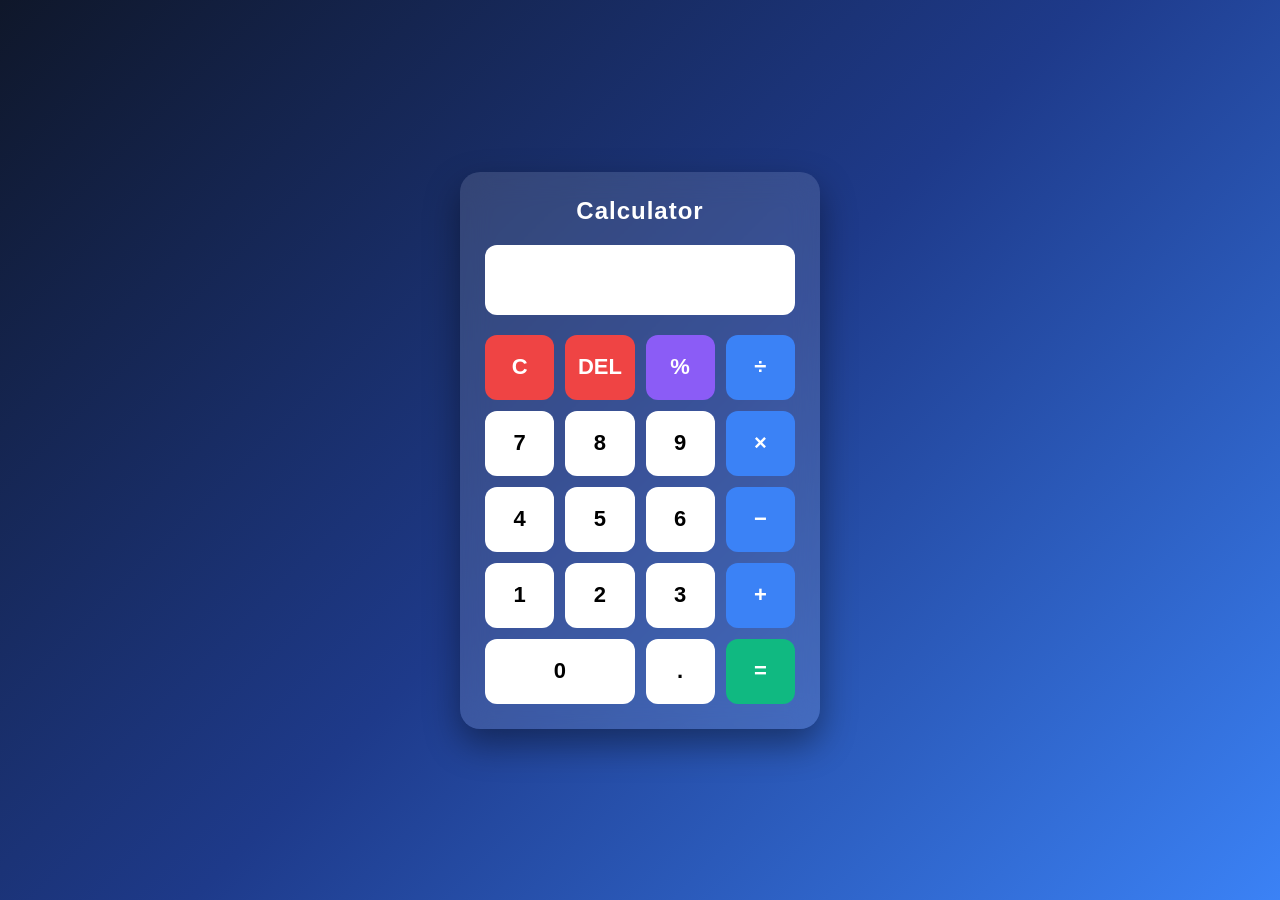
<file: 01-Calculator/index.html>
<!DOCTYPE html>
<html lang="en">
<head>
    <meta charset="UTF-8">
    <meta name="viewport" content="width=device-width, initial-scale=1.0">
    <title>Simple Calculator</title>

    <link rel="stylesheet" href="style.css">
</head>

<body>

    <div class="calculator">

        <h2>Calculator</h2>

        <input type="text" id="display" readonly>


        <div class="buttons">

            <button onclick="clearDisplay()">C</button>
            <button onclick="deleteNumber()">DEL</button>
            <button onclick="addValue('%')">%</button>
            <button onclick="addValue('/')">÷</button>


            <button onclick="addValue('7')">7</button>
            <button onclick="addValue('8')">8</button>
            <button onclick="addValue('9')">9</button>
            <button onclick="addValue('*')">×</button>


            <button onclick="addValue('4')">4</button>
            <button onclick="addValue('5')">5</button>
            <button onclick="addValue('6')">6</button>
            <button onclick="addValue('-')">−</button>


            <button onclick="addValue('1')">1</button>
            <button onclick="addValue('2')">2</button>
            <button onclick="addValue('3')">3</button>
            <button onclick="addValue('+')">+</button>


            <button onclick="addValue('0')" class="zero">0</button>
            <button onclick="addValue('.')">.</button>
            <button onclick="calculate()">=</button>

        </div>

    </div>


<script src="script.js"></script>

</body>
</html>
</file>
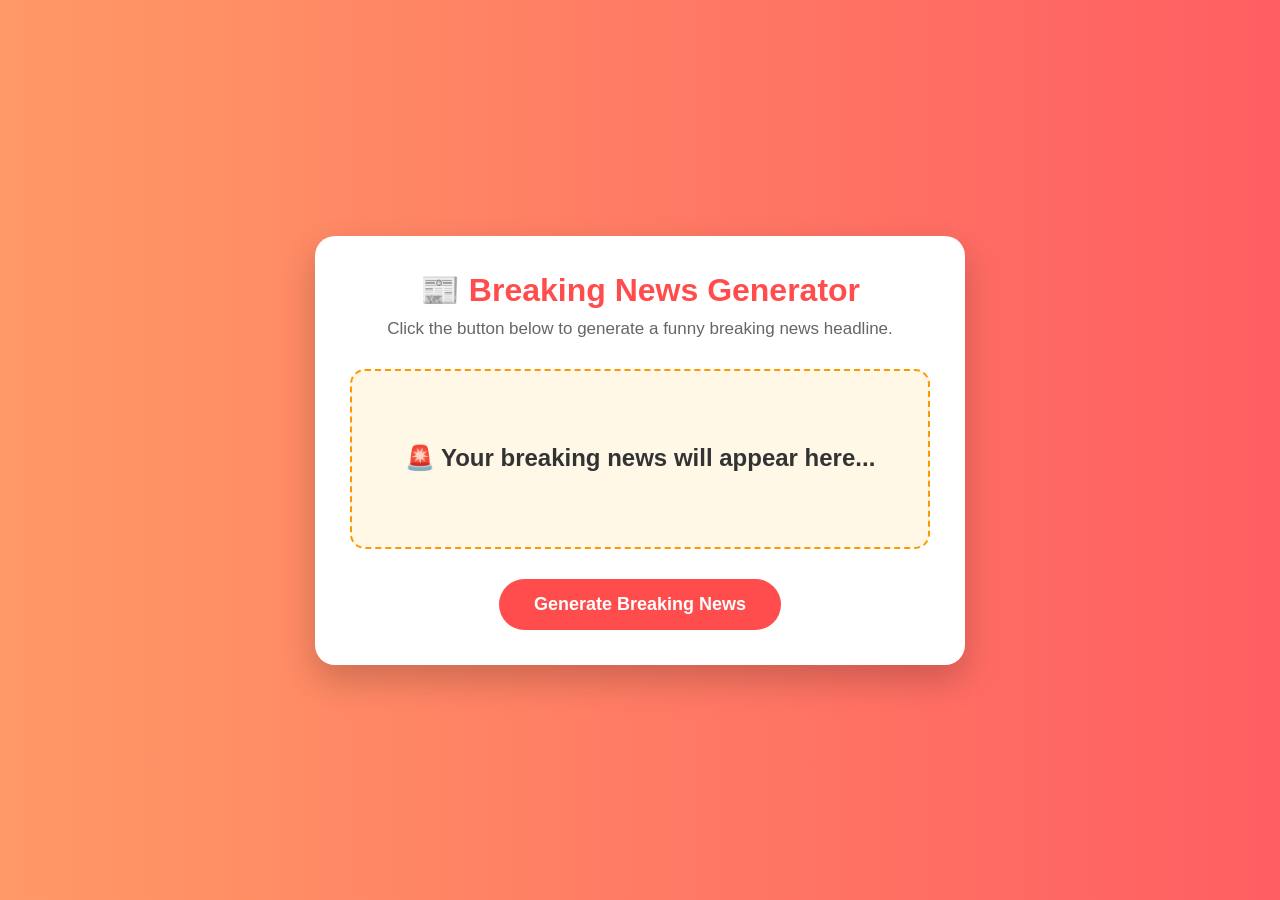
<file: 02-Breaking-News-Generator/index.html>
<!DOCTYPE html>
<html lang="en">
<head>
    <meta charset="UTF-8">
    <meta name="viewport" content="width=device-width, initial-scale=1.0">
    <title>Breaking News Generator</title>
    <link rel="stylesheet" href="style.css">
</head>
<body>

<div class="container">

    <h1>📰 Breaking News Generator</h1>

    <p class="description">
        Click the button below to generate a funny breaking news headline.
    </p>

    <div class="news-box">
        <p id="news">
            🚨 Your breaking news will appear here...
        </p>
    </div>

    <button onclick="generateNews()">
        Generate Breaking News
    </button>

</div>

<script src="script.js"></script>

</body>
</html>
</file>
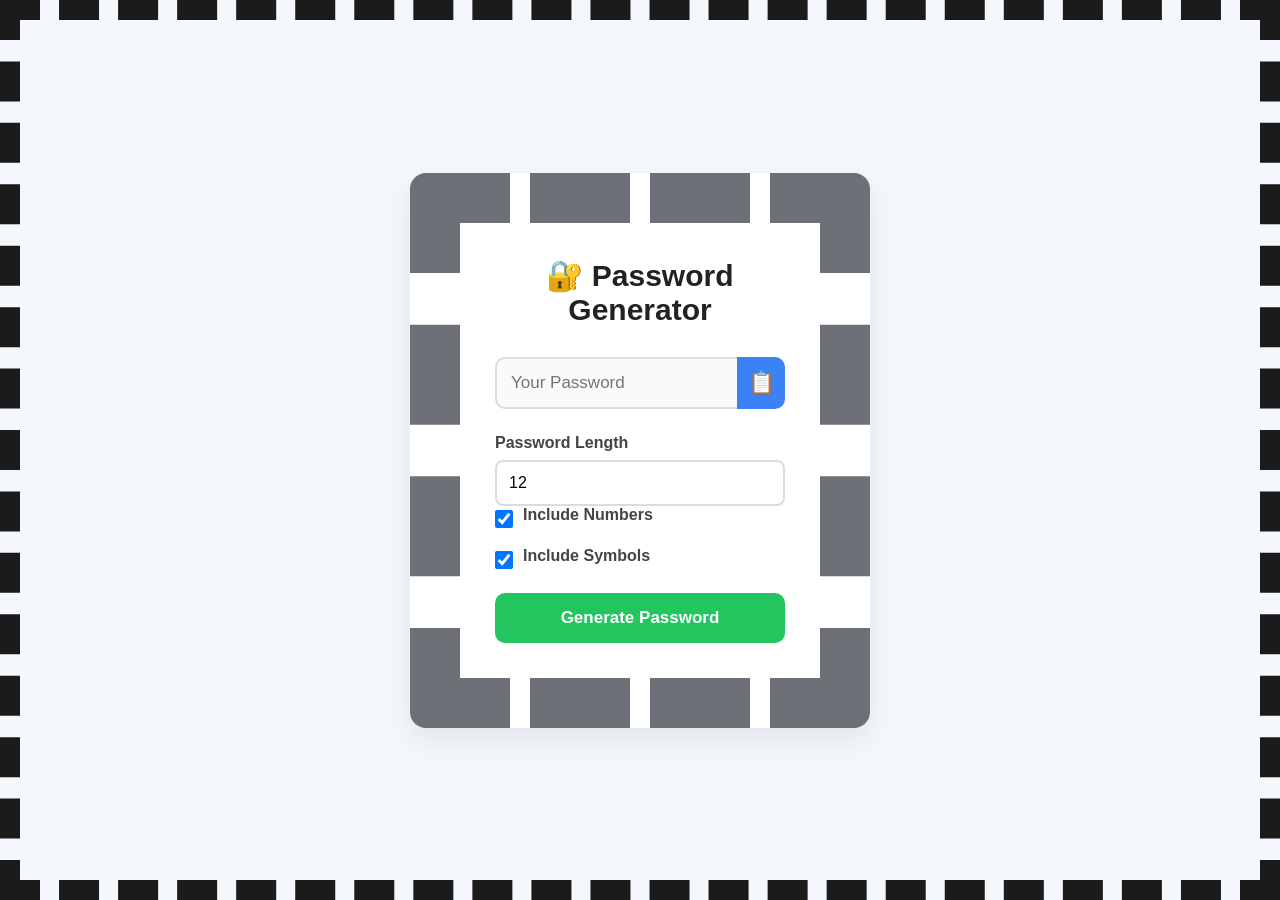
<file: 03-Password-Generator/index.html>
<!DOCTYPE html>
<html lang="en">

<head>
    <meta charset="UTF-8">
    <meta name="viewport" content="width=device-width, initial-scale=1.0">
    <title>Password Generator</title>
    <link rel="stylesheet" href="style.css">
</head>

<body>

    <div class="container">

        <h1>🔐 Password Generator</h1>

        <div class="password-box">

            <input type="text" id="password" placeholder="Your Password" readonly>

            <button onclick="copyPassword()">📋</button>

        </div>

        <div class="settings">

            <label>Password Length</label>

            <input type="number" id="length" min="4" max="20" value="12">

            <div class="option">

                <input type="checkbox" id="numbers" checked>

                <label for="numbers">Include Numbers</label>

            </div>

            <div class="option">

                <input type="checkbox" id="symbols" checked>

                <label for="symbols">Include Symbols</label>

            </div>

        </div>

        <button class="generate-btn" onclick="generatePassword()">
            Generate Password
        </button>

    </div>

    <script src="script.js"></script>

</body>

</html>
</file>
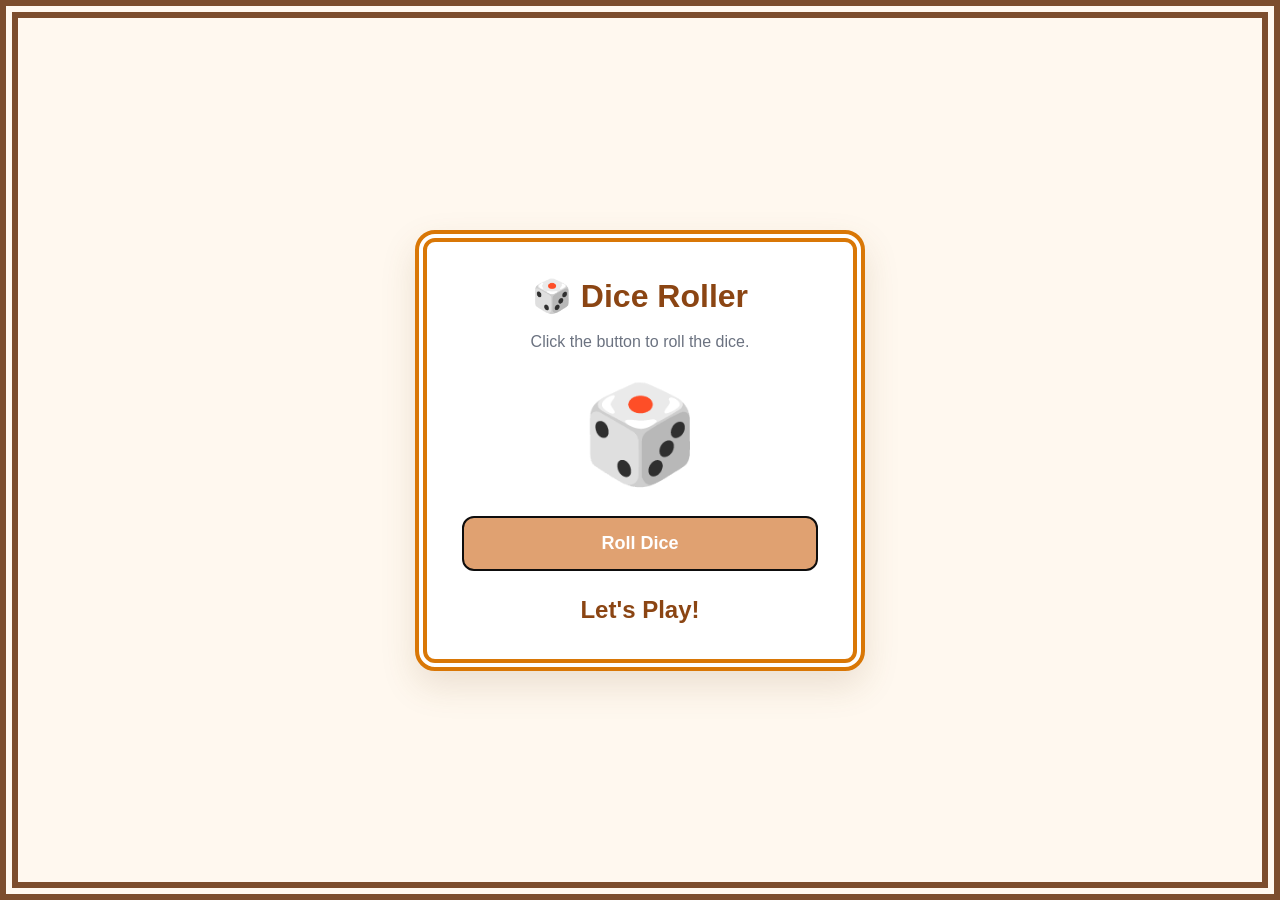
<file: 04-Dice-Roller/index.html>
<!DOCTYPE html>
<html lang="en">

<head>

    <meta charset="UTF-8">

    <meta name="viewport" content="width=device-width, initial-scale=1.0">

    <title>Dice Roller</title>

    <link rel="stylesheet" href="style.css">

</head>

<body>

    <div class="container">

        <h1>🎲 Dice Roller</h1>

        <p>Click the button to roll the dice.</p>

        <div id="dice">🎲</div>

        <button onclick="rollDice()">
            Roll Dice
        </button>

        <h2 id="result">Let's Play!</h2>

    </div>

    <script src="script.js"></script>

</body>

</html>
</file>
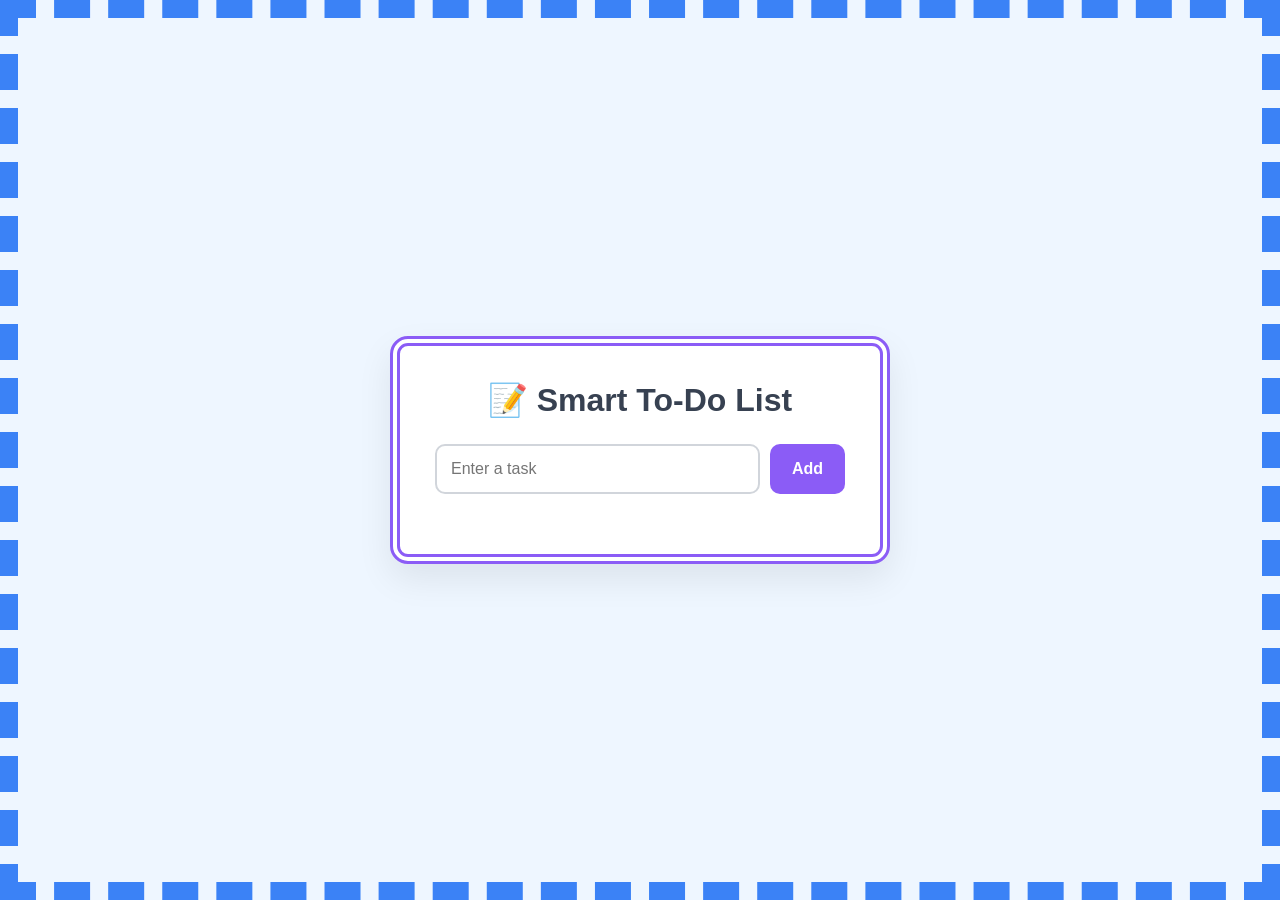
<file: 05-ToDo-List/index.html>
<!DOCTYPE html>
<html lang="en">

<head>

    <meta charset="UTF-8">

    <meta name="viewport" content="width=device-width, initial-scale=1.0">

    <title>Smart To-Do List</title>

    <link rel="stylesheet" href="style.css">

</head>

<body>

    <div class="container">

        <h1>📝 Smart To-Do List</h1>

        <div class="input-box">

            <input type="text" id="taskInput" placeholder="Enter a task">

            <button onclick="addTask()">Add</button>

        </div>

        <ul id="taskList"></ul>

    </div>

    <script src="script.js"></script>

</body>

</html>
</file>
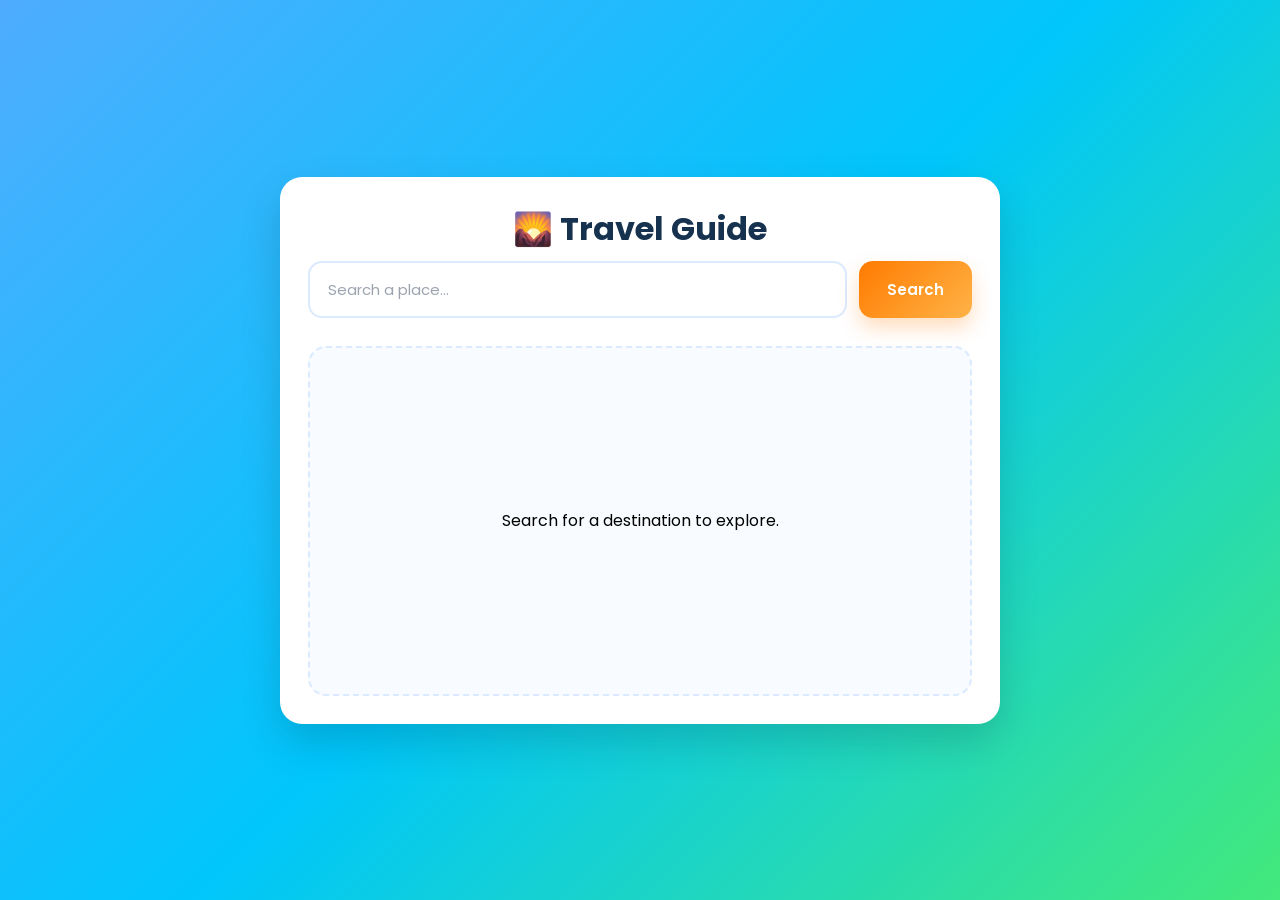
<file: 06-Travel-Guide-App/index.html>
<!DOCTYPE html>
<html lang="en">

<head>
    <meta charset="UTF-8">
    <meta name="viewport" content="width=device-width, initial-scale=1.0">
    <title>Travel Guide App</title>
    <link rel="stylesheet" href="style.css">
</head>

<body>

    <div class="container">

        <h1>🌄 Travel Guide</h1>

        <div class="search-box">

            <input
                type="text"
                id="searchInput"
                placeholder="Search a place...">

            <button id="searchBtn">
                Search
            </button>

        </div>

        <div id="result">

            <p>Search for a destination to explore.</p>

        </div>

    </div>

    <script src="script.js"></script>

</body>

</html>
</file>
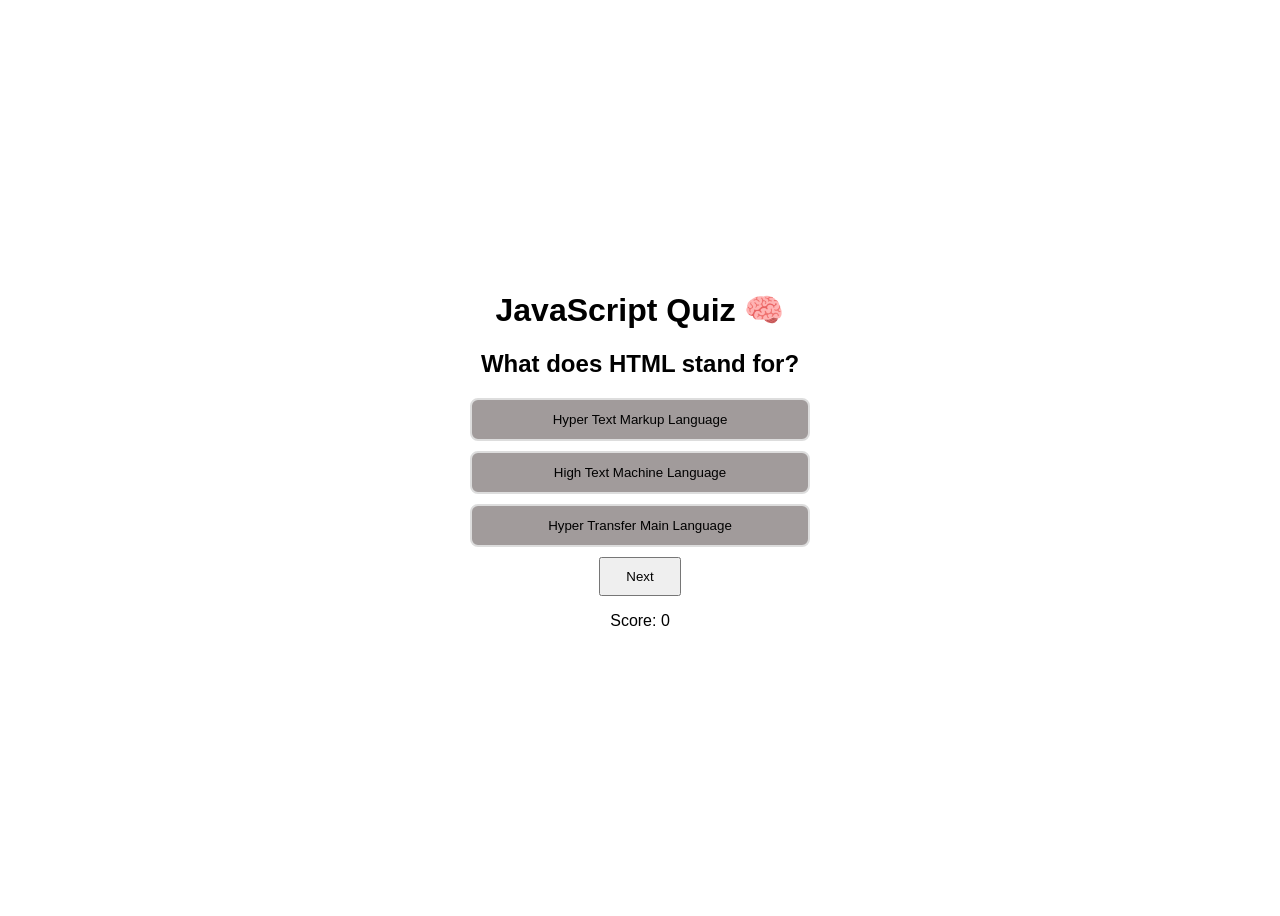
<file: 07-Quiz-App/index.html>
<!DOCTYPE html>
<html lang="en">
<head>
    <meta charset="UTF-8">
    <meta name="viewport" content="width=device-width, initial-scale=1.0">
    <title>Quiz App</title>
    <link rel="stylesheet" href="style.css">
</head>
<body>
    
    <div class="quiz-container">

        <h1>JavaScript Quiz 🧠</h1>

        <div id="question-container">
            <h2 id="question">Question appears here</h2>

            <div id="options">
                <!-- Options will come from JavaScript -->
            </div>
        </div>

        <button id="next-btn">Next</button>

        <p id="score">Score: 0</p>

    </div>


    <script type="module" src="./js/app.js"></script>
</body>
</html>
</file>
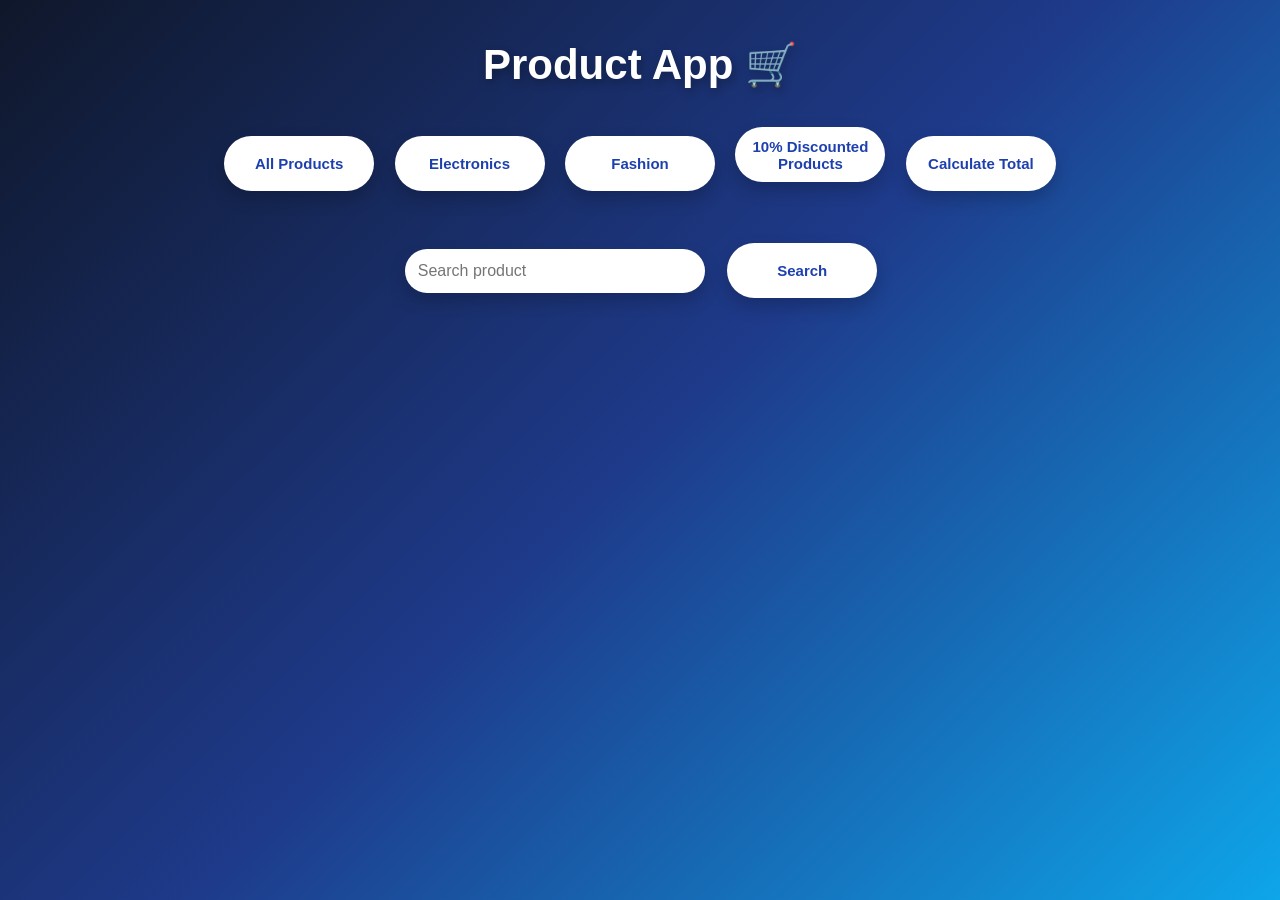
<file: 08-Product-App/index.html>
<!DOCTYPE html>
<html lang="en">

<head>
    <meta charset="UTF-8">
    <meta name="viewport" content="width=device-width, initial-scale=1.0">
    <title>Product App</title>

    <link rel="stylesheet" href="style.css">
</head>

<body>


    <h1>Product App 🛒</h1>


    <div class="buttons">

        <button id="all-btn">All Products</button>

        <button id="electronics-btn">Electronics</button>

        <button id="fashion-btn">Fashion</button>

        <button id="discount-btn"> 10% Discounted Products <br>
        </button>

        <button id="total-btn">Calculate Total</button>

    </div>



    <div>

        <input 
        type="text" 
        id="search-input"
        placeholder="Search product">


        <button id="search-btn">
            Search
        </button>

    </div>



    <h2 id="message"></h2>



    <div id="products"></div>



    <h2 id="total"></h2>




<script src="app.js"></script>

</body>

</html>
</file>
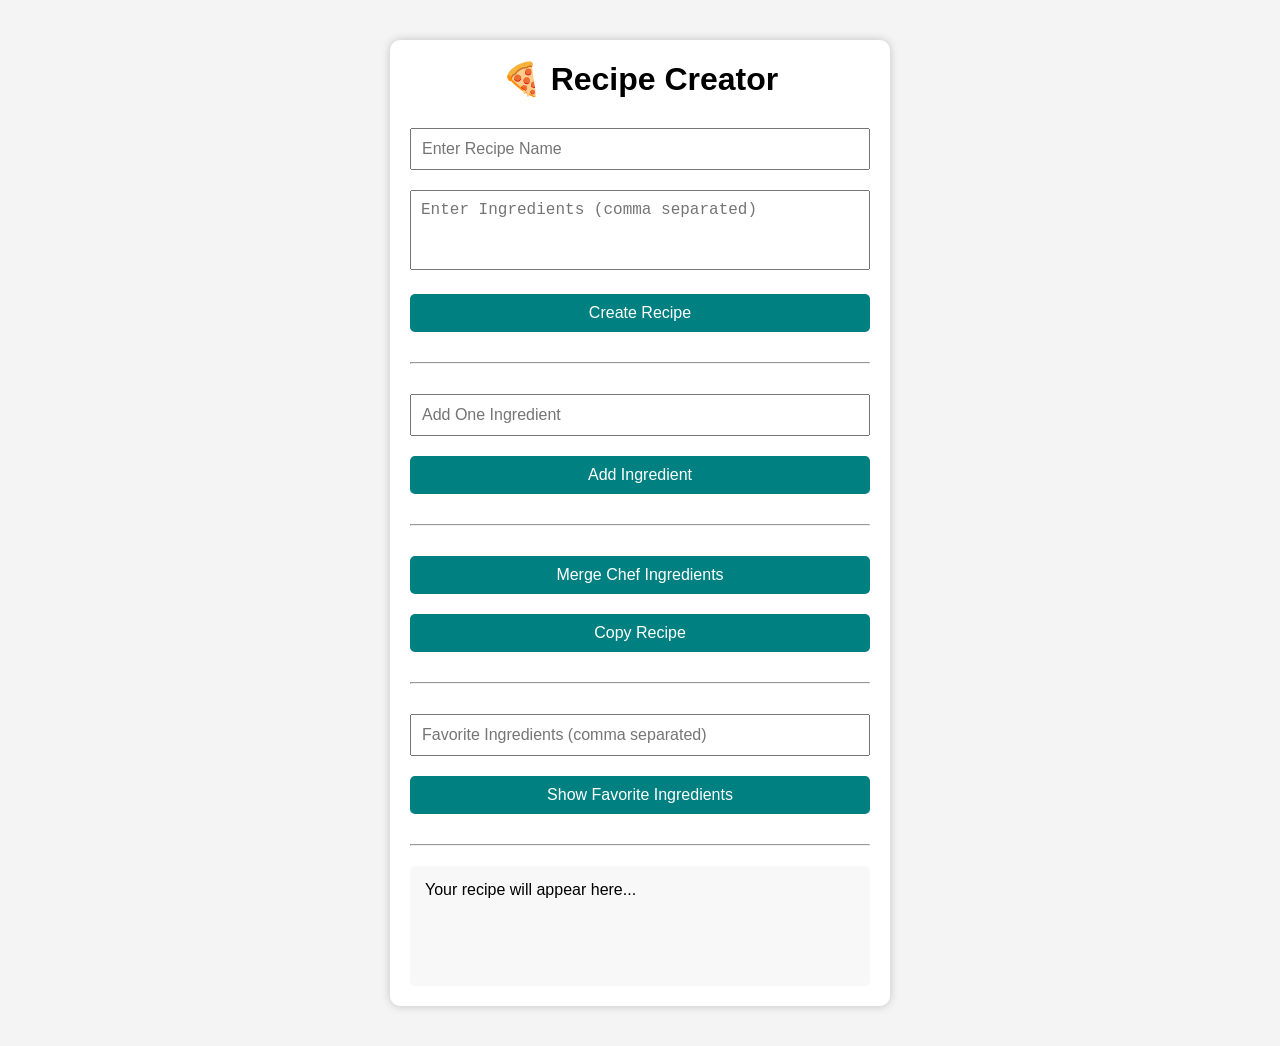
<file: 09-Recipe-Creator/index.html>
<!DOCTYPE html>
<html lang="en">

<head>
    <meta charset="UTF-8">
    <meta name="viewport" content="width=device-width, initial-scale=1.0">
    <title>Recipe Creator</title>
    <link rel="stylesheet" href="style.css">
</head>

<body>

    <div class="container">

        <h1>🍕 Recipe Creator</h1>

        <input type="text" id="recipe-name" placeholder="Enter Recipe Name">

        <textarea id="ingredients" placeholder="Enter Ingredients (comma separated)"></textarea>

        <button id="create-btn">Create Recipe</button>

        <hr>

        <input type="text" id="new-ingredient" placeholder="Add One Ingredient">

        <button id="add-btn">Add Ingredient</button>

        <hr>

        <button id="merge-btn">Merge Chef Ingredients</button>

        <button id="copy-btn">Copy Recipe</button>

        <hr>

        <input type="text" id="favorite-input" placeholder="Favorite Ingredients (comma separated)">

        <button id="favorite-btn">Show Favorite Ingredients</button>

        <hr>

        <div id="output">
            Your recipe will appear here...
        </div>

    </div>

    <script src="app.js"></script>

</body>

</html>
</file>
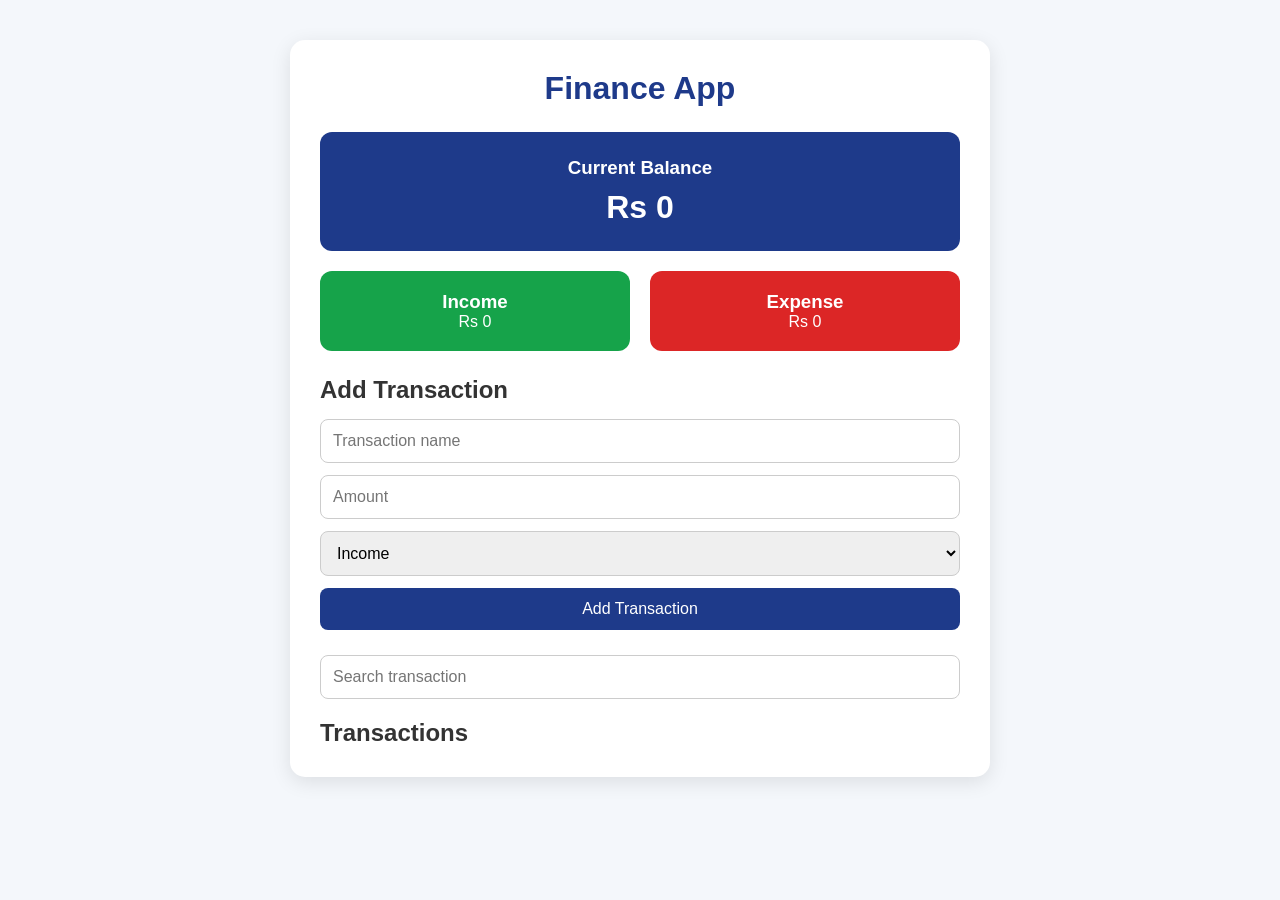
<file: 10-Finance-App/index.html>
<!DOCTYPE html>
<html lang="en">

<head>
    <meta charset="UTF-8">
    <meta name="viewport" content="width=device-width, initial-scale=1.0">

    <title>Finance App</title>

    <link rel="stylesheet" href="style.css">
</head>

<body>

    <div class="container">

        <h1> Finance App</h1>


        <!-- Balance Section -->

        <div class="balance-card">

            <h3>Current Balance</h3>

            <h2 id="balance">
                Rs 0
            </h2>

        </div>



        <!-- Income Expense -->

        <div class="summary">

            <div class="box income">

                <h3>Income</h3>

                <p id="income">
                    Rs 0
                </p>

            </div>


            <div class="box expense">

                <h3>Expense</h3>

                <p id="expense">
                    Rs 0
                </p>

            </div>

        </div>



        <!-- Add Transaction -->

        <div class="form">

            <h2>Add Transaction</h2>


            <input type="text" id="title" placeholder="Transaction name">


            <input type="number" id="amount" placeholder="Amount">


            <select id="type">

                <option value="income">
                    Income
                </option>

                <option value="expense">
                    Expense
                </option>

            </select>


            <button id="add-btn">
                Add Transaction
            </button>


        </div>



        <!-- Search -->

        <input type="text" id="search" placeholder="Search transaction">



        <!-- Transaction List -->

        <h2>
            Transactions
        </h2>


        <ul id="transaction-list">

        </ul>


    </div>



    <script src="js/transaction.js"></script>

    <script src="js/storage.js"></script>

    <script src="js/app.js"></script>


</body>

</html>
</file>
<file: 01-Calculator/style.css>
* {
    margin: 0;
    padding: 0;
    box-sizing: border-box;
    font-family: Arial, Helvetica, sans-serif;
}

body {
    min-height: 100vh;
    display: flex;
    justify-content: center;
    align-items: center;
    background: linear-gradient(135deg, #0f172a, #1e3a8a, #3b82f6);
}

.calculator {
    width: 360px;
    background: rgba(255, 255, 255, 0.12);
    backdrop-filter: blur(15px);
    padding: 25px;
    border-radius: 20px;
    box-shadow: 0 15px 35px rgba(0, 0, 0, 0.4);
}

h2 {
    color: white;
    text-align: center;
    margin-bottom: 20px;
    letter-spacing: 1px;
}

#display {
    width: 100%;
    height: 70px;
    border: none;
    outline: none;
    border-radius: 12px;
    background: white;
    text-align: right;
    font-size: 30px;
    padding: 15px;
    margin-bottom: 20px;
    color: #222;
}

.buttons {
    display: grid;
    grid-template-columns: repeat(4, 1fr);
    gap: 11px;
}

button {
    height: 65px;
    border: none;
    border-radius: 12px;
    font-size: 22px;
    cursor: pointer;
    transition: 0.3s;
    background: #f8fafc;
    font-weight: bold;
}

button:hover {
    transform: translateY(-3px);
}

/* Number Buttons */

button:nth-child(5),
button:nth-child(6),
button:nth-child(7),
button:nth-child(9),
button:nth-child(10),
button:nth-child(11),
button:nth-child(13),
button:nth-child(14),
button:nth-child(15),
button:nth-child(17),
button:nth-child(18) {
    background: #ffffff;
}

button:nth-child(5):hover,
button:nth-child(6):hover,
button:nth-child(7):hover,
button:nth-child(9):hover,
button:nth-child(10):hover,
button:nth-child(11):hover,
button:nth-child(13):hover,
button:nth-child(14):hover,
button:nth-child(15):hover,
button:nth-child(17):hover,
button:nth-child(18):hover {
    background: #dbeafe;
}

/* Operators */

button:nth-child(4),
button:nth-child(8),
button:nth-child(12),
button:nth-child(16) {
    background: #3b82f6;
    color: white;
}

button:nth-child(4):hover,
button:nth-child(8):hover,
button:nth-child(12):hover,
button:nth-child(16):hover {
    background: #2563eb;
}

/* Clear & Delete */

button:nth-child(1),
button:nth-child(2) {
    background: #ef4444;
    color: white;
}

button:nth-child(1):hover,
button:nth-child(2):hover {
    background: #dc2626;
}

/* Percent */

button:nth-child(3) {
    background: #8b5cf6;
    color: white;
}

button:nth-child(3):hover {
    background: #7c3aed;
}

/* Equal */

button:last-child {
    background: #10b981;
    color: white;
}

button:last-child:hover {
    background: #059669;
}

.zero {
    grid-column: span 2;
}

@media (max-width: 400px) {

    .calculator {
        width: 95%;
        padding: 20px;
    }

    button {
        height: 55px;
        font-size: 18px;
    }

    #display {
        height: 60px;
        font-size: 24px;
    }
}
</file>
<file: 02-Breaking-News-Generator/style.css>
* {
    margin: 0;
    padding: 0;
    box-sizing: border-box;
    font-family: "Segoe UI", Tahoma, Geneva, Verdana, sans-serif;
}

body {
    min-height: 100vh;
    display: flex;
    justify-content: center;
    align-items: center;
    background: linear-gradient(to right, #ff9966, #ff5e62);
    padding: 20px;
}

.container {
    width: 100%;
    max-width: 650px;
    background: #ffffff;
    border-radius: 20px;
    padding: 35px;
    text-align: center;
    box-shadow: 0 15px 35px rgba(0, 0, 0, 0.2);
}

h1 {
    color: #ff4d4d;
    margin-bottom: 10px;
    font-size: 2rem;
}

.description {
    color: #666;
    margin-bottom: 30px;
    font-size: 17px;
}

.news-box {
    background: #fff8e7;
    border: 2px dashed #ff9800;
    border-radius: 15px;
    padding: 30px;
    min-height: 180px;
    display: flex;
    justify-content: center;
    align-items: center;
    margin-bottom: 30px;
    transition: 0.3s;
}

.news-box:hover {
    transform: scale(1.02);
    background: #fff3d4;
}

#news {
    font-size: 24px;
    color: #333;
    font-weight: bold;
    line-height: 1.6;
}

button {
    background: #ff4d4d;
    color: white;
    border: none;
    padding: 15px 35px;
    font-size: 18px;
    font-weight: bold;
    border-radius: 50px;
    cursor: pointer;
    transition: 0.3s;
}

button:hover {
    background: #e63946;
    transform: translateY(-3px);
    box-shadow: 0 8px 18px rgba(230, 57, 70, 0.3);
}

button:active {
    transform: scale(0.96);
}

@media (max-width: 600px) {

    .container {
        padding: 25px;
    }

    h1 {
        font-size: 1.6rem;
    }

    #news {
        font-size: 20px;
    }

    button {
        width: 100%;
        font-size: 17px;
    }
}
</file>
<file: 03-Password-Generator/style.css>
* {
    margin: 0;
    padding: 0;
    box-sizing: border-box;
    font-family: Arial, Helvetica, sans-serif;
}

body {

    background: #f4f7fb;

    display: flex;

    justify-content: center;

    align-items: center;

    min-height: 100vh;

    padding: 20px;

    border: dashed 20px #1b1b1b;

}


.container {

    width: 100%;

    max-width: 460px;

    background: #ffffff;

    padding: 35px;

    border-radius: 16px;

    box-shadow: 0 12px 30px rgba(0,0,0,0.08);

    border: dashed 50px #6e7077;

}


h1 {

    text-align: center;

    color: #222;

    margin-bottom: 30px;

    font-size: 30px;

}


.password-box {

    display: flex;

    margin-bottom: 25px;

}


.password-box input {

    flex: 1;

    border: 2px solid #dcdcdc;

    border-right: none;

    padding: 14px;

    font-size: 17px;

    border-radius: 10px 0 0 10px;

    outline: none;

    background: #fafafa;

}


.password-box button {

    width: 60px;

    border: none;

    background: #3b82f6;

    color: white;

    font-size: 22px;

    cursor: pointer;

    border-radius: 0 10px 10px 0;

}


.settings {

    margin: 20px 0;

}


.settings label {

    display: block;

    color: #444;

    font-weight: bold;

    margin-bottom: 8px;

}


.settings input[type="number"] {

    width: 100%;

    padding: 12px;

    font-size: 16px;

    border: 2px solid #dcdcdc;

    border-radius: 8px;

}


.option {

    display: flex;

    align-items: center;

    gap: 10px;

    margin-bottom: 15px;

}


.option input {

    width: 18px;

    height: 18px;

}


.generate-btn {

    width: 100%;

    padding: 15px;

    border: none;

    border-radius: 10px;

    background: #22c55e;

    color: white;

    font-size: 17px;

    font-weight: bold;

    cursor: pointer;

}


/* Tablet and Mobile */

@media(max-width:600px){

    body{

        border-width: 10px;

        padding: 15px;

    }


    .container{

        padding: 25px;

        border-width: 20px;

    }


    h1{

        font-size: 24px;

    }


    .password-box button{

        width: 50px;

        font-size: 18px;

    }

}


/* Very small mobile screens */

@media(max-width:350px){

    body{

        border-width: 5px;

        padding: 10px;

    }


    .container{

        padding: 18px;

        border-width: 10px;

    }


    h1{

        font-size: 21px;

    }


    .password-box input{

        font-size: 14px;

        padding: 10px;

    }

}
</file>
<file: 04-Dice-Roller/style.css>
* {
    margin: 0;
    padding: 0;
    box-sizing: border-box;
    font-family: Arial, Helvetica, sans-serif;
}

body {
    background: #fff8ef;
    min-height: 100vh;
    display: flex;
    justify-content: center;
    align-items: center;
    padding: 20px;
    border: double 18px #7c4d2c;
}

.container {
    width: 100%;
    max-width: 450px;
    background: #ffffff;
    padding: 35px;
    border: double 12px #d97706;
    border-radius: 20px;
    text-align: center;
    box-shadow: 0 15px 35px rgba(121, 85, 43, 0.15);
}

h1 {
    color: #8b4513;
    font-size: 32px;
    margin-bottom: 15px;
}

p {
    color: #6b7280;
    font-size: 16px;
    margin-bottom: 25px;
    line-height: 1.5;
}

#dice {
    font-size: 95px;
    margin: 25px 0;
    transition: 0.3s;
}

button {
    width: 100%;
    padding: 15px;
    border: none;
    border-radius: 12px;
    background: #e0a171;
    color: white;
    font-size: 18px;
    font-weight: bold;
    cursor: pointer;
    transition: 0.3s;
    border: #0e0d0d solid 2px;
}

button:hover {
    background: #d37f3a;
    transform: translateY(-2px);
}

button:active {
    transform: scale(0.98);
}

#result {
    margin-top: 25px;
    color: #8b4513;
    font-size: 24px;
    font-weight: bold;
}

/* ---------- Tablet ---------- */

@media (max-width: 600px) {

    body {
        border-width: 10px;
        padding: 15px;
    }

    .container {
        padding: 25px;
        border-width: 8px;
    }

    h1 {
        font-size: 28px;
    }

    p {
        font-size: 15px;
    }

    #dice {
        font-size: 75px;
    }

    button {
        font-size: 17px;
        padding: 14px;
    }

    #result {
        font-size: 22px;
    }

}

/* ---------- Small Mobile ---------- */

@media (max-width: 350px) {

    body {
        border-width: 5px;
        padding: 10px;
    }

    .container {
        padding: 18px;
        border-width: 6px;
    }

    h1 {
        font-size: 23px;
    }

    p {
        font-size: 14px;
    }

    #dice {
        font-size: 60px;
    }

    button {
        font-size: 16px;
        padding: 12px;
    }

    #result {
        font-size: 20px;
    }

}
</file>
<file: 05-ToDo-List/style.css>
*{
    margin:0;
    padding:0;
    box-sizing:border-box;
    font-family:Arial, Helvetica, sans-serif;
}

body{

    background:#eef6ff;

    min-height:100vh;

    display:flex;

    justify-content:center;

    align-items:center;

    padding:20px;

    border:dashed 18px #3b82f6;

}

.container{

    width:100%;

    max-width:500px;

    background:white;

    padding:35px;

    border-radius:18px;

    border:double 10px #8b5cf6;

    box-shadow:0 15px 35px rgba(0,0,0,.08);

}

h1{

    text-align:center;

    margin-bottom:25px;

    color:#374151;

}

.input-box{

    display:flex;

    gap:10px;

    margin-bottom:25px;

}

.input-box input{

    flex:1;

    padding:14px;

    border:2px solid #d1d5db;

    border-radius:10px;

    outline:none;

    font-size:16px;

}

.input-box input:focus{

    border-color:#8b5cf6;

}

.input-box button{

    padding:14px 22px;

    border:none;

    border-radius:10px;

    background:#8b5cf6;

    color:white;

    font-size:16px;

    font-weight:bold;

    cursor:pointer;

    transition:.3s;

}

.input-box button:hover{

    background:#7c3aed;

}

ul{

    list-style:none;

}

li{

    display:flex;

    justify-content:space-between;

    align-items:center;

    background:#f9fafb;

    padding:14px;

    margin-bottom:12px;

    border-radius:10px;

    border-left:6px solid #8b5cf6;

}

.task{

    flex:1;

    font-size:17px;

}

.completed{

    text-decoration:line-through;

    color:gray;

}

.buttons{

    display:flex;

    gap:8px;

}

.complete{

    background:#22c55e;

    color:white;

    border:none;

    padding:8px 12px;

    border-radius:6px;

    cursor:pointer;

}

.delete{

    background:#ef4444;

    color:white;

    border:none;

    padding:8px 12px;

    border-radius:6px;

    cursor:pointer;

}

@media(max-width:600px){

    body{

        border-width:10px;

        padding:15px;

    }

    .container{

        padding:25px;

        border-width:7px;

    }

    .input-box{

        flex-direction:column;

    }

    .input-box button{

        width:100%;

    }

    li{

        flex-direction:column;

        align-items:flex-start;

        gap:12px;

    }

    .buttons{

        width:100%;

    }

    .buttons button{

        flex:1;

    }

}

@media(max-width:350px){

    body{

        border-width:5px;

    }

    .container{

        padding:18px;

        border-width:5px;

    }

    h1{

        font-size:24px;

    }

}
</file>
<file: 06-Travel-Guide-App/style.css>
@import url('https://fonts.googleapis.com/css2?family=Poppins:wght@300;400;500;600;700;800&display=swap');

* {
    margin: 0;
    padding: 0;
    box-sizing: border-box;
    font-family: "Poppins", sans-serif;
}

body {
    min-height: 100vh;
    display: flex;
    justify-content: center;
    align-items: center;
    padding: 20px;
    background: linear-gradient(135deg, #4facfe, #00c6fb, #43e97b);
}

.container {
    width: 100%;
    max-width: 720px;
    background: #ffffff;
    border-radius: 22px;
    padding: 28px;
    box-shadow: 0 18px 40px rgba(0, 0, 0, .15);
    transition: .3s;
}

.container:hover {
    transform: translateY(-3px);
}

h1 {
    text-align: center;
    font-size: 2rem;
    color: #16324f;
    font-weight: 700;
    margin-bottom: 8px;
}

.subtitle {
    text-align: center;
    color: #6b7280;
    font-size: .95rem;
    line-height: 1.6;
    margin-bottom: 28px;
}

.search-box {
    display: flex;
    gap: 12px;
    margin-bottom: 28px;
}

.search-box input {
    flex: 1;
    padding: 15px 18px;
    border: 2px solid #dbeafe;
    border-radius: 14px;
    outline: none;
    font-size: 15px;
    color: #1f2937;
    transition: .3s;
}

.search-box input::placeholder {
    color: #9ca3af;
}

.search-box input:focus {
    border-color: #2563eb;
    box-shadow: 0 0 0 4px rgba(37, 99, 235, .15);
}

.search-box button {
    padding: 15px 28px;
    border: none;
    border-radius: 14px;
    background: linear-gradient(135deg, #ff7b00, #ffb347);
    color: #fff;
    font-size: 15px;
    font-weight: 600;
    cursor: pointer;
    transition: .3s;
    box-shadow: 0 10px 20px rgba(255, 123, 0, .25);
}

.search-box button:hover {
    transform: translateY(-2px);
    box-shadow: 0 12px 25px rgba(255, 123, 0, .35);
}

.search-box button:active {
    transform: scale(.97);
}

#result {
    min-height: 350px;
    background: #f8fbff;
    border: 2px dashed #dbeafe;
    border-radius: 18px;
    padding: 20px;
    display: flex;
    justify-content: center;
    align-items: center;
}

.welcome {
    text-align: center;
}

.welcome h2 {
    font-size: 1.7rem;
    color: #16324f;
    margin-bottom: 12px;
}

.welcome p {
    color: #6b7280;
    line-height: 1.7;
    max-width: 420px;
}

.card {
    width: 100%;
    background: #fff;
    border-radius: 18px;
    overflow: hidden;
    box-shadow: 0 12px 30px rgba(0, 0, 0, .12);
    transition: .3s;
}

.card:hover {
    transform: translateY(-4px);
}

.card img {
    width: 100%;
    height: 260px;
    object-fit: cover;
    transition: .4s;
}

.card:hover img {
    transform: scale(1.05);
}

.card-content {
    padding: 22px;
}

.card-content h2 {
    font-size: 1.7rem;
    color: #16324f;
    margin-bottom: 12px;
}

.card-content p {
    color: #555;
    line-height: 1.7;
    margin-bottom: 18px;
}

.info {
    display: flex;
    flex-wrap: wrap;
    gap: 10px;
}

.info span {
    background: #eff6ff;
    color: #2563eb;
    padding: 8px 15px;
    border-radius: 50px;
    font-size: 13px;
    font-weight: 600;
}

.error {
    text-align: center;
    color: #ef4444;
    font-size: 1rem;
    font-weight: 600;
}

/* Tablet */

@media (max-width:768px) {

    .container {
        padding: 24px;
    }

    h1 {
        font-size: 1.8rem;
    }

    .card img {
        height: 230px;
    }

}

/* Mobile */

@media (max-width:600px) {

    body {
        padding: 15px;
    }

    .search-box {
        flex-direction: column;
    }

    .search-box button {
        width: 100%;
    }

    #result {
        min-height: 300px;
    }

    .welcome h2 {
        font-size: 1.5rem;
    }

    .card img {
        height: 210px;
    }

    .card-content {
        padding: 18px;
    }

    .card-content h2 {
        font-size: 1.5rem;
    }

}

/* Small Mobile */

@media (max-width:420px) {

    .container {
        padding: 18px;
        border-radius: 18px;
    }

    h1 {
        font-size: 1.6rem;
    }

    .subtitle {
        font-size: .9rem;
        margin-bottom: 22px;
    }

    .search-box input,
    .search-box button {
        padding: 14px;
        font-size: 14px;
    }

    #result {
        min-height: 270px;
        padding: 16px;
    }

    .welcome h2 {
        font-size: 1.3rem;
    }

    .welcome p {
        font-size: .9rem;
    }

    .card img {
        height: 180px;
    }

    .card-content h2 {
        font-size: 1.3rem;
    }

    .card-content p {
        font-size: .9rem;
    }

    .info span {
        font-size: 12px;
        padding: 7px 12px;
    }

}
</file>
<file: 07-Quiz-App/style.css>
* {
    box-sizing: border-box;
    font-family: Arial, sans-serif;
}


body {
    min-height: 100vh;
    display: flex;
    justify-content: center;
    align-items: center;
}


.quiz-container {
    width: 400px;
    padding: 30px;
    border-radius: 10px;
    text-align: center;
}


#options button {

    display: block;
    width: 100%;
    margin: 10px 0;
    padding: 12px;
    cursor: pointer;
    border: 2px solid #ddd;
    border-radius: 8px;
    background-color: rgb(161, 155, 155);
    transition: 0.3s;

}


/* selected option */
#options button.selected {

    background-color: #facc15;
    color: black;
    border-color: #eab308;

}


#next-btn {

    padding: 10px 25px;
    cursor: pointer;

}
</file>
<file: 08-Product-App/style.css>
* {
    margin: 0;
    padding: 0;
    box-sizing: border-box;
}

body {
    font-family: "Poppins", sans-serif;
    background: linear-gradient(135deg, #0f172a, #1e3a8a, #0ea5e9);
    min-height: 100vh;
    padding: 40px;
    text-align: center;
}

/* Heading */

h1 {
    color: white;
    font-size: 42px;
    margin-bottom: 30px;
    text-shadow: 2px 4px 10px rgba(0, 0, 0, 0.3);
}

/* Buttons */

.buttons {
    margin-bottom: 25px;
}

button {
    width: 150px;
    height: 55px;
    background: white;
    color: #1e40af;
    border: none;
    border-radius: 30px;
    margin: 8px;
    font-size: 15px;
    font-weight: bold;
    cursor: pointer;
    transition: 0.3s;
    box-shadow: 0 8px 18px rgba(0, 0, 0, 0.2);
}

button:hover {
    background: #2563eb;
    color: white;
    transform: translateY(-5px);
}

/* Search */

input {
    width: 300px;
    padding: 13px;
    border: none;
    border-radius: 30px;
    outline: none;
    font-size: 16px;
    margin: 25px 10px;
    box-shadow: 0 8px 18px rgba(0, 0, 0, 0.2);
}

/* Messages */

#message {
    margin: 20px;
    color: white;
    font-size: 22px;
    font-weight: bold;
}

#total {
    margin-top: 20px;
    color: #facc15;
    font-size: 30px;
    font-weight: bold;
}

/* Product Cards */

#products {
    display: flex;
    justify-content: center;
    flex-wrap: wrap;
    gap: 25px;
    margin-top: 35px;
}

.card {
    width: 240px;
    background: white;
    border-radius: 18px;
    padding: 22px;
    box-shadow: 0 12px 25px rgba(0, 0, 0, 0.25);
    transition: 0.3s;
}

.card:hover {
    transform: translateY(-10px) scale(1.04);
}

.card h3 {
    color: #2563eb;
    font-size: 24px;
    margin-bottom: 15px;
}

.card p {
    margin: 10px 0;
    font-size: 17px;
    color: #444;
}

/* Price */

.card p:nth-child(2) {
    color: #16a34a;
    font-size: 20px;
    font-weight: bold;
}

/* Category Badge */

.card p:nth-child(3) {
    display: inline-block;
    background: #0ea5e9;
    color: white;
    padding: 7px 15px;
    border-radius: 20px;
    font-size: 14px;
    font-weight: bold;
    margin-top: 10px;
}
</file>
<file: 09-Recipe-Creator/style.css>
* {
    margin: 0;
    padding: 0;
    box-sizing: border-box;
}

body {
    font-family: Arial, Helvetica, sans-serif;
    background: #f4f4f4;
    display: flex;
    justify-content: center;
    padding: 40px;
}

.container {
    width: 500px;
    background: white;
    padding: 20px;
    border-radius: 10px;
    box-shadow: 0 0 10px rgba(0,0,0,.2);
}

h1 {
    text-align: center;
    margin-bottom: 20px;
}

input,
textarea,
button {
    width: 100%;
    padding: 10px;
    margin: 10px 0;
    font-size: 16px;
}

textarea {
    resize: none;
    height: 80px;
}

button {
    cursor: pointer;
    border: none;
    background: teal;
    color: white;
    border-radius: 5px;
}

button:hover {
    background: #006666;
}

#output {
    margin-top: 20px;
    padding: 15px;
    background: #f8f8f8;
    border-radius: 5px;
    min-height: 120px;
}

hr {
    margin: 20px 0;
}
</file>
<file: 10-Finance-App/style.css>
* {
    margin: 0;
    padding: 0;
    box-sizing: border-box;
}


body {
    font-family: Arial, sans-serif;
    background: #f4f7fb;
    color: #333;
}


.container {

    width: 90%;
    max-width: 700px;
    margin: 40px auto;
    background: white;
    padding: 30px;
    border-radius: 15px;
    box-shadow: 0 5px 20px rgba(0,0,0,0.1);

}


h1 {

    text-align: center;
    margin-bottom: 25px;
    color: #1e3a8a;

}


.balance-card {

    background: #1e3a8a;
    color: white;
    padding: 25px;
    border-radius: 12px;
    text-align: center;
    margin-bottom: 20px;

}


.balance-card h2 {

    margin-top: 10px;
    font-size: 32px;

}



.summary {

    display: flex;
    gap: 20px;
    margin-bottom: 25px;

}


.box {

    flex: 1;
    padding: 20px;
    border-radius: 12px;
    text-align: center;
    color: white;

}


.income {

    background: #16a34a;

}


.expense {

    background: #dc2626;

}


.form {

    margin-bottom: 25px;

}


.form h2 {

    margin-bottom: 15px;

}


input,
select {

    width: 100%;
    padding: 12px;
    margin-bottom: 12px;
    border: 1px solid #ccc;
    border-radius: 8px;
    font-size: 16px;

}


button {

    width: 100%;
    padding: 12px;
    background: #1e3a8a;
    color: white;
    border: none;
    border-radius: 8px;
    cursor: pointer;
    font-size: 16px;

}


button:hover {

    background: #162d6b;

}



#search {

    margin-bottom: 20px;

}



#transaction-list {

    list-style: none;

}



.transaction {

    display: flex;
    justify-content: space-between;
    align-items: center;
    padding: 15px;
    margin-bottom: 10px;
    border-radius: 10px;
    background: #f1f5f9;

}


.transaction.income {

    border-left: 5px solid #16a34a;

}


.transaction.expense {

    border-left: 5px solid #dc2626;

}



.delete-btn {

    background: #dc2626;
    color: white;
    border: none;
    padding: 6px 10px;
    border-radius: 5px;
    cursor: pointer;

}


.delete-btn:hover {

    background: #991b1b;

}



@media(max-width:600px){

    .summary{

        flex-direction: column;

    }

}
</file>
